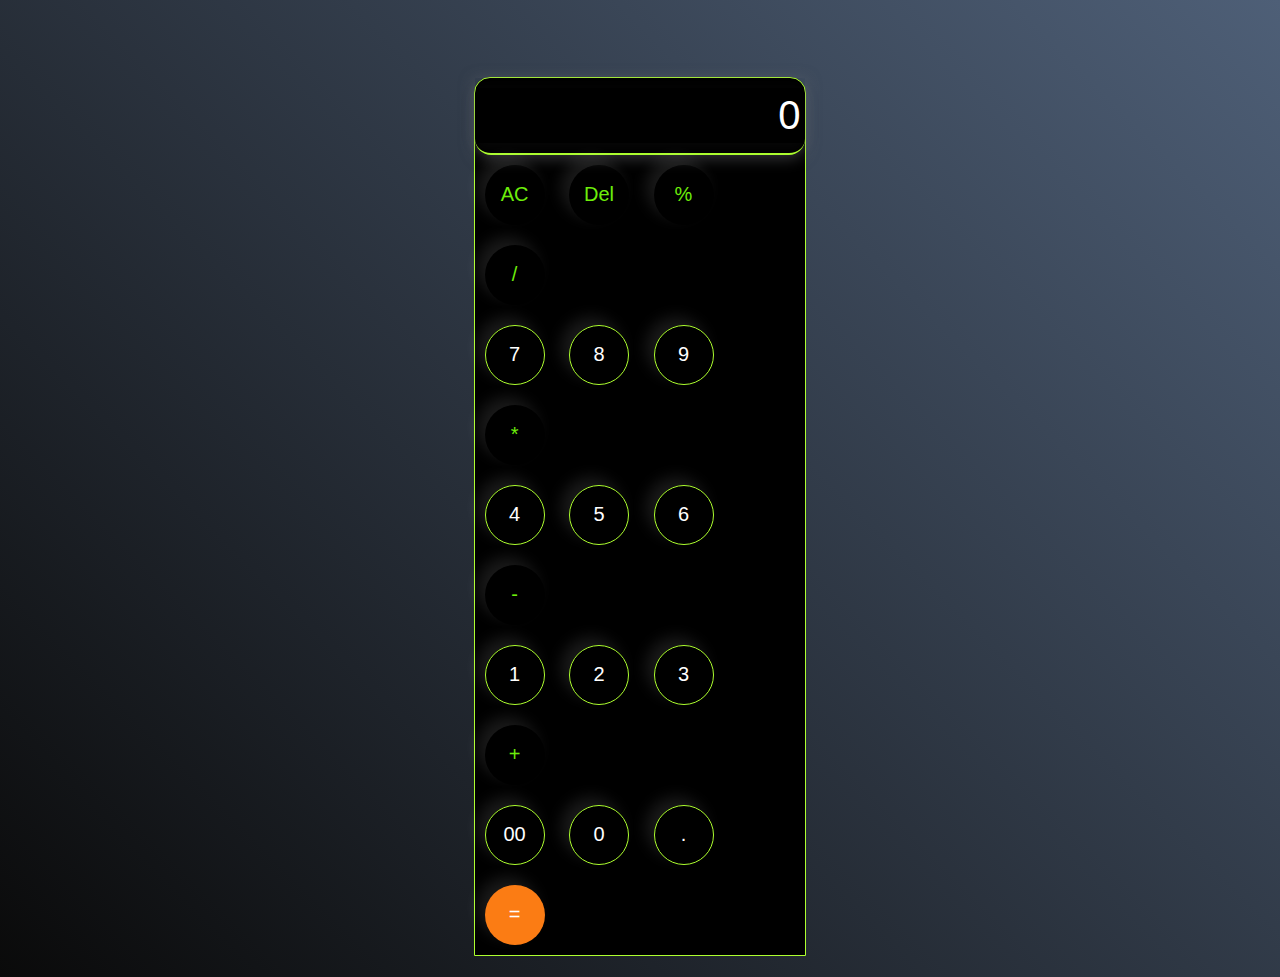
<file: index.html>
<!DOCTYPE html>
<html lang="en">
<head>
    <meta charset="UTF-8">
    <meta name="viewport" content="width=device-width, initial-scale=1.0">
    <title>Calculator</title>
    <link rel="stylesheet" href="css/calc.css">
</head>
<body>
    <div class="container">
        <section>
            <div class="calculator">
                <input type="text" placeholder="0" id="inputBox">
            </div>
            <div>
                <button class="operator">AC</button>
                <button class="operator">Del</button>
                <button class="operator">%</button>
                <button class="operator">/</button>
            </div>
            <div>
                <button>7</button>
                <button>8</button>
                <button>9</button>
                <button class="operator">*</button>
            </div>
            <div>
                <button>4</button>
                <button>5</button>
                <button>6</button>
                <button class="operator">-</button>
            </div>
            <div>
                <button>1</button>
                <button>2</button>
                <button>3</button>
                <button class="operator">+</button>
            </div><div>
                <button>00</button>
                <button>0</button>
                <button>.</button>
                <button class="equalBtn">=</button>
            </div>
        </section>
    </div>
    
    <script src="script.js"></script>
</body>
</html>
</file>
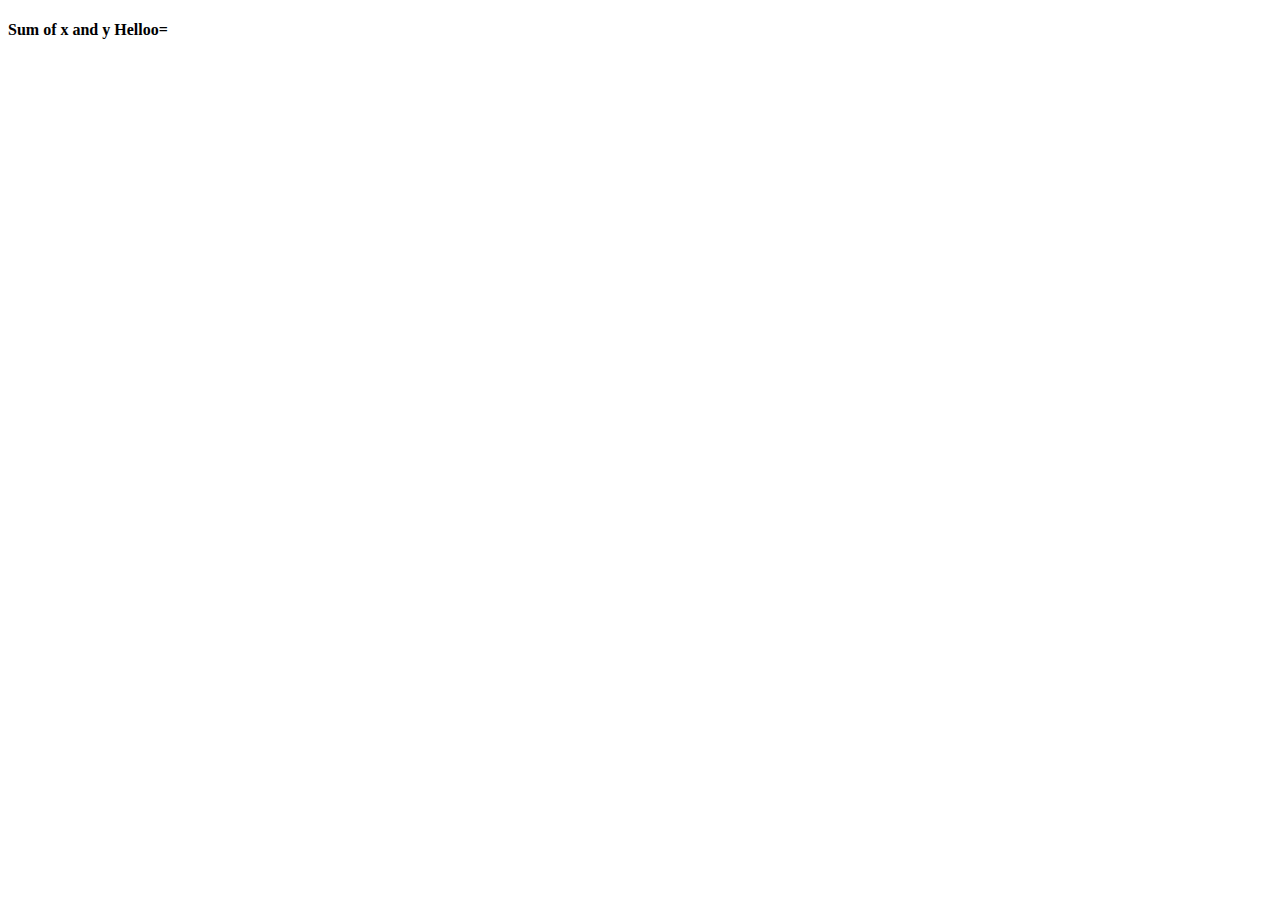
<file: css/demo.html>
<!DOCTYPE html>
<html lang="en">
<head>
    <meta charset="UTF-8">
    <meta name="viewport" content="width=device-width, initial-scale=1.0">
    <title>Document</title>
</head>
<body>
  <h4 id="demo">Sum of x and y Helloo= </h4>
  <script>
    let x=10;
    let y="20";
   let variable = document.getElementById('demo').style.display = "block";
console.log(variable);
  </script>
</body>
</html>
</file>
<file: css/calc.css>
*{
    margin: 0;
    padding: 0;
    box-sizing: border-box;
    font-family: sans-serif;
}
body{
    width: 100%;
    height: 100vh;
    justify-content: center;
    align-items: center;
    background: linear-gradient(45deg, #0a0a0a,#4e5f77);
}
.container{
    margin-top: 6%;
    display: flex;
    flex-direction: column;
    justify-content: center;
    align-items: center;
}
section{
    width: 26%;
    /* background: transparent; */
    background-color: black;
    /* background: linear-gradient(45deg,  #0a0a0a ,#448aed10, #85afea4a,#448aed10, #0a0a0a); */
    border: 1px solid greenyellow;
    border-radius: 16px 16px 0 0 ;
}
.calculator{
    border-inline: none;
    border-bottom: 2px solid greenyellow;
    border-radius: 0 0 16px 16px;
    background: transparent;
    box-shadow: 0 3px 15px rgba(113, 115, 119, 0.5) ;

}
input{
    /* border-bottom: 1px solid greenyellow;
    border-radius: 0 0 16px 16px; */
    border: none;
    width: 100%;
    border-top: none;
    border-inline: none;
    padding: 5px 5px;
    margin: 10px 0;
    background: transparent;
    box-shadow: 0 3px 15px rgba(84, 84, 84, 0.1) ;
    font-size: 40px;
    text-align: right;
    color: #ffffffff;

}
input::placeholder{
    color: #ffffffff;

}
button{
    border: none;
    width: 60px;
    height: 60px;
    margin: 10px;
    border-radius: 50%;
    background: transparent;
    color: #ffffffff;
    font-size: 20px;
    box-shadow: -8px -8px 15px rgba(255, 255, 255, 0.1);
    cursor: pointer;
    border: 1px solid greenyellow;
}
.equalBtn{
    border: none;
    background-color: #fb7c14;
}
.operator{
    border: none;
    color: #6dee0a;
}
.operator:hover{
    box-shadow: 0 0 15px #6dee0a9a;
}
.equalBtn:hover{
    box-shadow: 0 0 15px #fb7c14;
}
</file>
